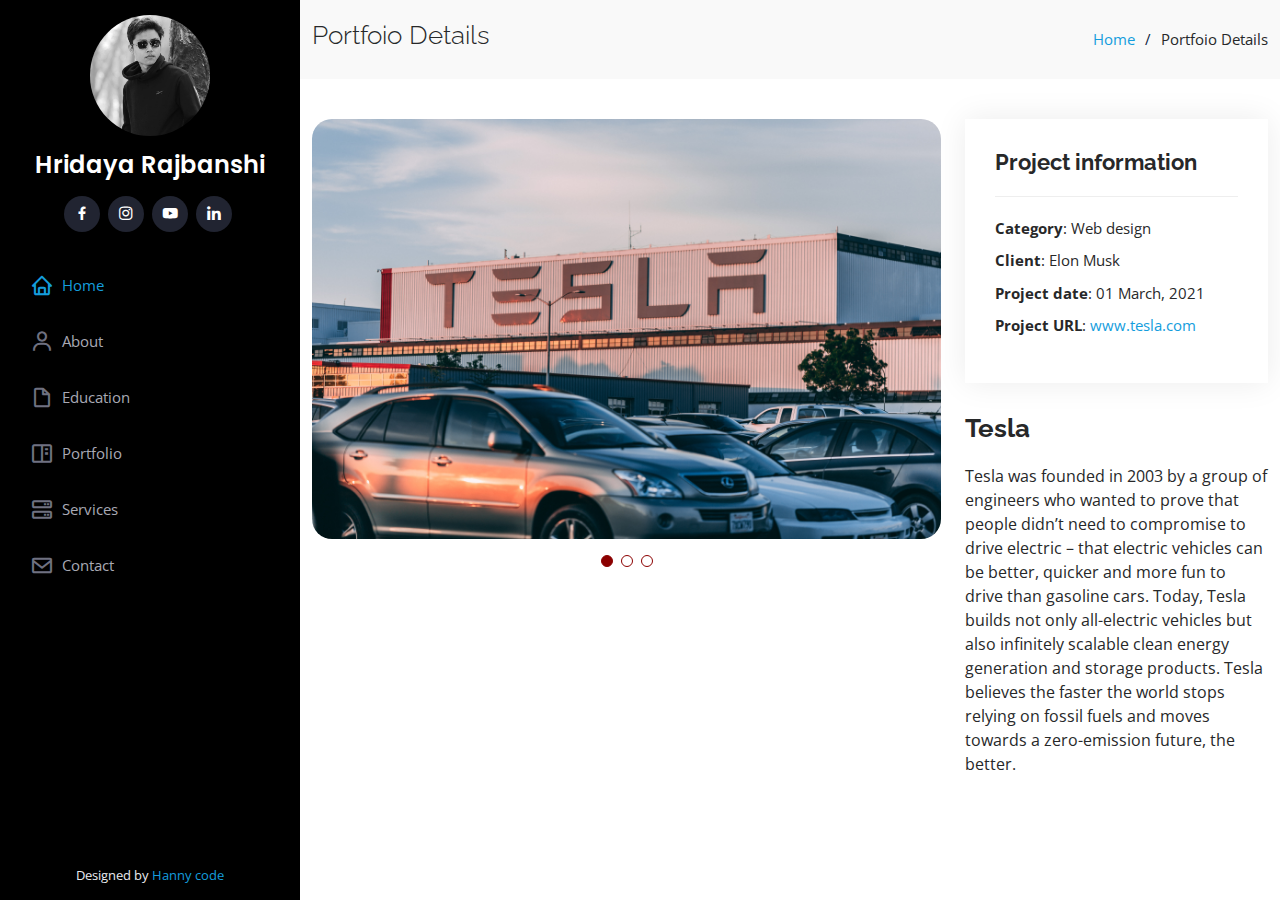
<file: portfolio-details.html>
<!DOCTYPE html>
<html lang="en">

<head>
  <meta charset="utf-8">
  <meta content="width=device-width, initial-scale=1.0" name="viewport">

  <title>Portfolio details</title>
  <meta content="author" name="Hridaya Rajbanshi">
  <meta content="" name="keywords">
  <link href="assets/img/favicon.png" rel="icon">
  <link href="assets/img/apple-touch-icon.png" rel="apple-touch-icon">

  <link href="https://fonts.googleapis.com/css?family=Open+Sans:300,300i,400,400i,600,600i,700,700i|Raleway:300,300i,400,400i,500,500i,600,600i,700,700i|Poppins:300,300i,400,400i,500,500i,600,600i,700,700i" rel="stylesheet">

 
  <link href="assets/vendor/aos/aos.css" rel="stylesheet">
  <link href="assets/vendor/bootstrap/css/bootstrap.min.css" rel="stylesheet">
  <link href="assets/vendor/bootstrap-icons/bootstrap-icons.css" rel="stylesheet">
  <link href="assets/vendor/boxicons/css/boxicons.min.css" rel="stylesheet">
  <link href="assets/vendor/glightbox/css/glightbox.min.css" rel="stylesheet">
  <link href="assets/vendor/swiper/swiper-bundle.min.css" rel="stylesheet">
  <link href="assets/css/style.css" rel="stylesheet">

</head>

<body>

  <i class="bi bi-list mobile-nav-toggle d-xl-none"></i>


  <header id="header">
    <div class="d-flex flex-column">

      <div class="profile">
        <img src="assets/img/myprofile.jpg" alt="" class="img-fluid rounded-circle">
        <h1 class="text-light"><a href="index.html">Hridaya Rajbanshi </a></h1>
        <div class="social-links mt-3 text-center">
          <a href="https://www.facebook.com/fukboom.org" target="blank" class="facebook"><i class="bx bxl-facebook"></i></a>
          <a href="https://www.instagram.com" target="blank" class="instagram"><i class="bx bxl-instagram"></i></a>
          <a href="https://www.youtube.com" target="blank" class="youtube"><i class="bx bxl-youtube"></i></a>
          <a href="https://www.linkedin.com" target="blank" class="linkedin"><i class="bx bxl-linkedin"></i></a>
        </div>
      </div>

      <nav id="navbar" class="nav-menu navbar">
        <ul>
          <li><a href="index.html" class="nav-link scrollto active"><i class="bx bx-home"></i> <span>Home</span></a></li>
          <li><a href="index.html" class="nav-link scrollto"><i class="bx bx-user"></i> <span>About</span></a></li>
          <li><a href="index.html" class="nav-link scrollto"><i class="bx bx-file-blank"></i> <span>Education</span></a></li>
          <li><a href="index.html" class="nav-link scrollto"><i class="bx bx-book-content"></i> <span>Portfolio</span></a></li>
          <li><a href="index.html" class="nav-link scrollto"><i class="bx bx-server"></i> <span>Services</span></a></li>
          <li><a href="index.html" class="nav-link scrollto"><i class="bx bx-envelope"></i> <span>Contact</span></a></li>
        </ul>
      </nav><!-- .nav-menu -->
    </div>
  </header><!-- End Header -->

  <main id="main">

    <!-- ======= Breadcrumbs ======= -->
    <section id="breadcrumbs" class="breadcrumbs">
      <div class="container">

        <div class="d-flex justify-content-between align-items-center">
          <h2>Portfoio Details</h2>
          <ol>
            <li><a href="index.html">Home</a></li>
            <li>Portfoio Details</li>
          </ol>
        </div>

      </div>
    </section>
    <section id="portfolio-details" class="portfolio-details">
      <div class="container">

        <div class="row gy-4">

          <div class="col-lg-8">
            <div class="portfolio-details-slider swiper">
              <div class="swiper-wrapper align-items-center">

                <div class="swiper-slide">
                  <img src="./assets/img/portfolio/tesla1.jpg" alt="" style="border-radius: 20px;">
                </div>

                <div class="swiper-slide">
                  <img src="assets/img/portfolio/tesla2.jpg" alt="" style="border-radius: 20px;">
                </div>

                <div class="swiper-slide">
                  <img src="assets/img/portfolio/tesla3.jpg" alt="" style="border-radius: 20px;">
                </div>

              </div>
              <div class="swiper-pagination"></div>
            </div>
          </div>

          <div class="col-lg-4">
            <div class="portfolio-info">
              <h3>Project information</h3>
              <ul>
                <li><strong>Category</strong>: Web design</li>
                <li><strong>Client</strong>: Elon Musk</li>
                <li><strong>Project date</strong>: 01 March, 2021</li>
                <li><strong>Project URL</strong>: <a href="https://www.tesla.com/" target="blank">www.tesla.com</a></li>
              </ul>
            </div>
            <div class="portfolio-description">
              <h2>Tesla</h2>
              <p>
                Tesla was founded in 2003 by a group of engineers who wanted to prove that people didn’t need to compromise to drive electric – that electric vehicles can be better, quicker and more fun to drive than gasoline cars. Today, Tesla builds not only all-electric vehicles but also infinitely scalable clean energy generation and storage products. Tesla believes the faster the world stops relying on fossil fuels and moves towards a zero-emission future, the better.              </p>
            </div>
          </div>

        </div>

      </div>
    </section>
  <footer id="footer">
    <div class="container">
      <div class="credits">
        Designed by <a href="index.html">Hanny code</a>
      </div>
    </div>
  </footer>

  <a href="#" class="back-to-top d-flex align-items-center justify-content-center"><i class="bi bi-arrow-up-short"></i></a>

 
  <script src="assets/vendor/purecounter/purecounter.js"></script>
  <script src="assets/vendor/aos/aos.js"></script>
  <script src="assets/vendor/bootstrap/js/bootstrap.bundle.min.js"></script>
  <script src="assets/vendor/glightbox/js/glightbox.min.js"></script>
  <script src="assets/vendor/isotope-layout/isotope.pkgd.min.js"></script>
  <script src="assets/vendor/swiper/swiper-bundle.min.js"></script>
  <script src="assets/vendor/typed.js/typed.min.js"></script>
  <script src="assets/vendor/waypoints/noframework.waypoints.js"></script>
  <script src="assets/vendor/php-email-form/validate.js"></script>


  <script src="assets/js/main.js"></script>

</body>

</html>
</file>
<file: assets/css/style.css>
/**
* Template Name: iPortfolio - v3.7.0
* Template URL: https://bootstrapmade.com/iportfolio-bootstrap-portfolio-websites-template/
* Author: BootstrapMade.com
* License: https://bootstrapmade.com/license/
*/

/*--------------------------------------------------------------
# General
--------------------------------------------------------------*/
body {
  font-family: "Open Sans", sans-serif;
  color: #272829;
}

a {
  color: #149ddd;
  text-decoration: none;
}

a:hover {
  color: #37b3ed;
  text-decoration: none;
}

h1, h2, h3, h4, h5, h6 {
  font-family: "Raleway", sans-serif;
}

/*--------------------------------------------------------------
# Back to top button
--------------------------------------------------------------*/
.back-to-top {
  position: fixed;
  visibility: hidden;
  opacity: 0;
  right: 15px;
  bottom: 15px;
  z-index: 996;
  background: darkred;
  width: 40px;
  height: 40px;
  border-radius: 20px !important;
  transition: all 0.4s;
}
.back-to-top i {
  font-size: 28px;
  color: #fff;
  line-height: 0;
}
.back-to-top:hover {
  background: black;
  color: #fff;
}
.back-to-top.active {
  visibility: visible;
  opacity: 1;
}

/*--------------------------------------------------------------
# Header
--------------------------------------------------------------*/
#header {
  position: fixed;
  top: 0;
  left: 0;
  bottom: 0;
  width: 300px;
  transition: all ease-in-out 0.5s;
  z-index: 9997;
  transition: all 0.5s;
  padding: 0 15px;
  background: black;
  overflow-y: auto;
}
#header .profile img {
  margin: 15px auto;
  display: block;
  width: 120px;

}
#header .profile h1 {
  font-size: 24px;
  margin: 0;
  padding: 0;
  font-weight: 600;
  -moz-text-align-last: center;
  text-align-last: center;
  font-family: "Poppins", sans-serif;
}
#header .profile h1 a, #header .profile h1 a:hover {
  color: #fff;
  text-decoration: none;
}
#header .profile .social-links a {
  font-size: 18px;
  display: inline-block;
  background: #212431;
  color: #fff;
  line-height: 1;
  padding: 8px 0;
  margin-right: 4px;
  border-radius: 50%;
  text-align: center;
  width: 36px;
  height: 36px;
  transition: 0.3s;
}
#header .profile .social-links a:hover {
  background: darkred;
  color: #fff;
  text-decoration: none;
}

#main {
  margin-left: 300px;
}

@media (max-width: 1199px) {
  #header {
    left: -300px;
  }

  #main {
    margin-left: 0;
  }
}
/*--------------------------------------------------------------
# Navigation Menu
--------------------------------------------------------------*/
/* Desktop Navigation */
.nav-menu {
  padding: 30px 0 0 0;
}
.nav-menu * {
  margin: 0;
  padding: 0;
  list-style: none;
}
.nav-menu > ul > li {
  position: relative;
  white-space: nowrap;
}
.nav-menu a, .nav-menu a:focus {
  display: flex;
  align-items: center;
  color: #a8a9b4;
  padding: 12px 15px;
  margin-bottom: 8px;
  transition: 0.3s;
  font-size: 15px;
}
.nav-menu a i, .nav-menu a:focus i {
  font-size: 24px;
  padding-right: 8px;
  color: #6f7180;
}
.nav-menu a:hover, .nav-menu .active, .nav-menu .active:focus, .nav-menu li:hover > a {
  text-decoration: none;
  color: #149ddd;
}
.nav-menu a:hover i, .nav-menu .active i, .nav-menu .active:focus i, .nav-menu li:hover > a i {
  color:  #149ddd;
}

/* Mobile Navigation */
.mobile-nav-toggle {
  position: fixed;
  right: 15px;
  top: 15px;
  z-index: 9998;
  border: 0;
  font-size: 24px;
  transition: all 0.4s;
  outline: none !important;
  background-color: darkred;
  color: #fff;
  width: 40px;
  height: 40px;
  display: inline-flex;
  align-items: center;
  justify-content: center;
  line-height: 0;
  border-radius: 50px;
  cursor: pointer;
}

.mobile-nav-active {
  overflow: hidden;
}
.mobile-nav-active #header {
  left: 0;
}

/*--------------------------------------------------------------
# Hero Section
--------------------------------------------------------------*/
#hero {
  width: 100%;
  height: 100vh;
  background: url("../img/hero-img.jpg") top center;
  background-size: cover;
}
#hero:before {
  content: "";
  background: rgba(5, 13, 24, 0.3);
  position: absolute;
  bottom: 0;
  top: 0;
  left: 0;
  right: 0;
  z-index: 1;
}
#hero .hero-container {
  position: relative;
  z-index: 2;
  min-width: 300px;
}
#hero h1 {
  margin: 0 0 10px 0;
  font-size: 64px;
  font-weight: 700;
  line-height: 56px;
  color: #fff;
}
#hero p {
  color: #fff;
  margin-bottom: 50px;
  font-size: 26px;
  font-family: "Poppins", sans-serif;
}
#hero p span {
  color: #fff;
  padding-bottom: 4px;
  letter-spacing: 1px;
  border-bottom: 3px solid darkred;
}
@media (min-width: 1024px) {
  #hero {
    background-attachment: fixed;
  }
}
@media (max-width: 768px) {
  #hero h1 {
    font-size: 28px;
    line-height: 36px;
  }
  #hero h2 {
    font-size: 18px;
    line-height: 24px;
    margin-bottom: 30px;
  }
}

/*--------------------------------------------------------------
# Sections General
--------------------------------------------------------------*/
section {
  padding: 60px 0;
  overflow: hidden;
}

.section-bg {
  background: #f5f8fd;
}

.section-title {
  padding-bottom: 30px;
}
.section-title h2 {
  font-size: 32px;
  font-weight: bold;
  margin-bottom: 20px;
  padding-bottom: 20px;
  position: relative;
  color: #173b6c;
}
.section-title h2::after {
  content: "";
  position: absolute;
  display: block;
  width: 50px;
  height: 3px;
  background: darkred;
  bottom: 0;
  left: 0;
}
.section-title p {
  margin-bottom: 0;
}

/*--------------------------------------------------------------
# About
--------------------------------------------------------------*/
.about .content h3 {
  font-weight: 700;
  font-size: 26px;
  color: #173b6c;
}
.about .content ul {
  list-style: none;
  padding: 0;
}
.about .content ul li {
  margin-bottom: 20px;
  display: flex;
  align-items: center;
}
.about .content ul strong {
  margin-right: 10px;
}
.about .content ul i {
  font-size: 16px;
  margin-right: 5px;
  color: darkred;
  line-height: 0;
}
.about .content p:last-child {
  margin-bottom: 0;
}

/*--------------------------------------------------------------
# Facts
--------------------------------------------------------------*/
.facts {
  padding-bottom: 30px;
}
.facts .count-box {
  padding: 30px;
  width: 100%;
}
.facts .count-box i {
  display: block;
  font-size: 44px;
  color: darkred;
  float: left;
  line-height: 0;
}
.facts .count-box span {
  font-size: 48px;
  line-height: 40px;
  display: block;
  font-weight: 700;
  color: #050d18;
  margin-left: 60px;
}
.facts .count-box p {
  padding: 15px 0 0 0;
  margin: 0 0 0 60px;
  font-family: "Raleway", sans-serif;
  font-size: 14px;
  color: #122f57;
}
.facts .count-box a {
  font-weight: 600;
  display: block;
  margin-top: 20px;
  color: #122f57;
  font-size: 15px;
  font-family: "Poppins", sans-serif;
  transition: ease-in-out 0.3s;
}
.facts .count-box a:hover {
  color: darkred;
}

/*--------------------------------------------------------------
# Akills
--------------------------------------------------------------*/
.skills .progress {
  height: 60px;
  display: block;
  background: none;
  border-radius: 0;
}
.skills .progress .skill {
  padding: 0;
  margin: 0 0 6px 0;
  text-transform: uppercase;
  display: block;
  font-weight: 600;
  font-family: "Poppins", sans-serif;
  color: #050d18;
}
.skills .progress .skill .val {
  float: right;
  font-style: normal;
}
.skills .progress-bar-wrap {
  background: #dce8f8;
  height: 10px;
}
.skills .progress-bar {
  width: 1px;
  height: 10px;
  transition: 0.9s;
  background-color: darkred;
}

/*--------------------------------------------------------------
# Resume
--------------------------------------------------------------*/
.resume .resume-title {
  font-size: 26px;
  font-weight: 700;
  margin-top: 20px;
  margin-bottom: 20px;
  color: #050d18;
}
.resume .resume-item {
  padding: 0 0 20px 20px;
  margin-top: -2px;
  border-left: 2px solid #1f5297;
  position: relative;
}
.resume .resume-item h4 {
  line-height: 18px;
  font-size: 18px;
  font-weight: 600;
  text-transform: uppercase;
  font-family: "Poppins", sans-serif;
  color: #050d18;
  margin-bottom: 10px;
}
.resume .resume-item h5 {
  font-size: 16px;
  background: #e4edf9;
  padding: 5px 15px;
  display: inline-block;
  font-weight: 600;
  margin-bottom: 10px;
}
.resume .resume-item ul {
  padding-left: 20px;
}
.resume .resume-item ul li {
  padding-bottom: 10px;
}
.resume .resume-item:last-child {
  padding-bottom: 0;
}
.resume .resume-item::before {
  content: "";
  position: absolute;
  width: 16px;
  height: 16px;
  border-radius: 50px;
  left: -9px;
  top: 0;
  background: #fff;
  border: 2px solid #1f5297;
}

/*--------------------------------------------------------------
# Portfolio
--------------------------------------------------------------*/
.portfolio .portfolio-item {
  margin-bottom: 30px;
}
.portfolio #portfolio-flters {
  padding: 0;
  margin: 0 auto 35px auto;
  list-style: none;
  text-align: center;
  background: #fff;
  border-radius: 50px;
  padding: 2px 15px;
}
.portfolio #portfolio-flters li {
  cursor: pointer;
  display: inline-block;
  padding: 10px 15px 8px 15px;
  font-size: 14px;
  font-weight: 600;
  line-height: 1;
  text-transform: uppercase;
  color: #272829;
  margin-bottom: 5px;
  transition: all 0.3s ease-in-out;
}
.portfolio #portfolio-flters li:hover, .portfolio #portfolio-flters li.filter-active {
  color: darkred;
}
.portfolio #portfolio-flters li:last-child {
  margin-right: 0;
}
.portfolio .portfolio-wrap {
  transition: 0.3s;
  position: relative;
  overflow: hidden;
  z-index: 1;
}
.portfolio .portfolio-wrap::before {
  content: "";
  background: rgba(255, 255, 255, 0.5);
  position: absolute;
  left: 0;
  right: 0;
  top: 0;
  bottom: 0;
  transition: all ease-in-out 0.3s;
  z-index: 2;
  opacity: 0;
}
.portfolio .portfolio-wrap .portfolio-links {
  opacity: 1;
  left: 0;
  right: 0;
  bottom: -60px;
  z-index: 3;
  position: absolute;
  transition: all ease-in-out 0.3s;
  display: flex;
  justify-content: center;
}
.portfolio .portfolio-wrap .portfolio-links a {
  color: #fff;
  font-size: 28px;
  text-align: center;
  background: darkred;
  transition: 0.3s;
  width: 50%;
}
.portfolio .portfolio-wrap .portfolio-links a:hover {
  background: darkred;
}
.portfolio .portfolio-wrap .portfolio-links a + a {
  border-left: 1px solid white;
}
.portfolio .portfolio-wrap:hover::before {
  top: 0;
  left: 0;
  right: 0;
  bottom: 0;
  opacity: 1;
}
.portfolio .portfolio-wrap:hover .portfolio-links {
  opacity: 1;
  bottom: 0;
}

/*--------------------------------------------------------------
# Portfolio Details
--------------------------------------------------------------*/
.portfolio-details {
  padding-top: 40px;
}
.portfolio-details .portfolio-details-slider img {
  width: 100%;
}
.portfolio-details .portfolio-details-slider .swiper-pagination {
  margin-top: 20px;
  position: relative;
}
.portfolio-details .portfolio-details-slider .swiper-pagination .swiper-pagination-bullet {
  width: 12px;
  height: 12px;
  background-color: #fff;
  opacity: 1;
  border: 1px solid darkred;
}
.portfolio-details .portfolio-details-slider .swiper-pagination .swiper-pagination-bullet-active {
  background-color: darkred;
}
.portfolio-details .portfolio-info {
  padding: 30px;
  box-shadow: 0px 0 30px rgba(5, 13, 24, 0.08);
}
.portfolio-details .portfolio-info h3 {
  font-size: 22px;
  font-weight: 700;
  margin-bottom: 20px;
  padding-bottom: 20px;
  border-bottom: 1px solid #eee;
}
.portfolio-details .portfolio-info ul {
  list-style: none;
  padding: 0;
  font-size: 15px;
}
.portfolio-details .portfolio-info ul li + li {
  margin-top: 10px;
}
.portfolio-details .portfolio-description {
  padding-top: 30px;
}
.portfolio-details .portfolio-description h2 {
  font-size: 26px;
  font-weight: 700;
  margin-bottom: 20px;
}
.portfolio-details .portfolio-description p {
  padding: 0;
}

/*--------------------------------------------------------------
# Services
--------------------------------------------------------------*/
.services .icon-box {
  margin-bottom: 20px;
}
.services .icon {
  float: left;
  display: flex;
  align-items: center;
  justify-content: center;
  width: 54px;
  height: 54px;
  background: darkred;
  border-radius: 50%;
  transition: 0.5s;
  border: 1px solid darkred;
}
.services .icon i {
  color: #fff;
  font-size: 24px;
  line-height: 0;
}
.services .icon-box:hover .icon {
  background: #fff;
}
.services .icon-box:hover .icon i {
  color: darkred;
}
.services .title {
  margin-left: 80px;
  font-weight: 700;
  margin-bottom: 15px;
  font-size: 18px;
}
.services .title a {
  color: #343a40;
}
.services .title a:hover {
  color: darkred;
}
.services .description {
  margin-left: 80px;
  line-height: 24px;
  font-size: 14px;
}

/*Contact*/
.contact {
  padding-bottom: 130px;
}
.contact .info {
  padding: 30px;
  background: #fff;
  width: 100%;
  box-shadow: 0 0 24px 0 rgba(0, 0, 0, 0.12);
}
.contact .info i {
  font-size: 20px;
  color: darkred;
  float: left;
  width: 44px;
  height: 44px;
  background: #dff3fc;
  display: flex;
  justify-content: center;
  align-items: center;
  border-radius: 50px;
  transition: all 0.3s ease-in-out;
}
.contact .info h4 {
  padding: 0 0 0 60px;
  font-size: 22px;
  font-weight: 600;
  margin-bottom: 5px;
  color: #050d18;
}
.contact .info p {
  padding: 0 0 10px 60px;
  margin-bottom: 20px;
  font-size: 14px;
  color: #173b6c;
}
.contact .info .email p {
  padding-top: 5px;
}
.contact .info .social-links {
  padding-left: 60px;
}
.contact .info .social-links a {
  font-size: 18px;
  display: inline-block;
  background-color: black;
  color: #fff;
  line-height: 1;
  padding: 8px 0;
  border-radius: 50%;
  text-align: center;
  width: 36px;
  height: 36px;
  transition: 0.3s;
  margin-right: 10px;
}

.contact .info .social-links a:hover {
  background: darkred;
  color: #fff;
}
.contact .info .email:hover i, .contact .info .address:hover i, .contact .info .phone:hover i {
  background: darkred;
  color: #fff;
}
.contact .php-email-form {
  width: 100%;
  padding: 30px;
  background: #fff;
  box-shadow: 0 0 24px 0 rgba(0, 0, 0, 0.12);
}
.contact .php-email-form .form-group {
  padding-bottom: 8px;
}
.contact .php-email-form .validate {
  display: none;
  color: red;
  margin: 0 0 15px 0;
  font-weight: 400;
  font-size: 13px;
}
.contact .php-email-form .error-message {
  display: none;
  color: #fff;
  background: #ed3c0d;
  text-align: left;
  padding: 15px;
  font-weight: 600;
}
.contact .php-email-form .error-message br + br {
  margin-top: 25px;
}
.contact .php-email-form .sent-message {
  display: none;
  color: #fff;
  background: #18d26e;
  text-align: center;
  padding: 15px;
  font-weight: 600;
}
.contact .php-email-form .loading {
  display: none;
  background: #fff;
  text-align: center;
  padding: 15px;
}
.contact .php-email-form .loading:before {
  content: "";
  display: inline-block;
  border-radius: 50%;
  width: 24px;
  height: 24px;
  margin: 0 10px -6px 0;
  border: 3px solid #18d26e;
  border-top-color: #eee;
  -webkit-animation: animate-loading 1s linear infinite;
  animation: animate-loading 1s linear infinite;
}
.contact .php-email-form .form-group {
  margin-bottom: 15px;
}
.contact .php-email-form label {
  padding-bottom: 8px;
}
.contact .php-email-form input, .contact .php-email-form textarea {
  border-radius: 0;
  box-shadow: none;
  font-size: 14px;
}
.contact .php-email-form input {
  height: 44px;
}
.contact .php-email-form textarea {
  padding: 10px 15px;
}
.contact .php-email-form button[type=submit] {
  background: darkred;
  border: 0;
  padding: 10px 24px;
  color: #fff;
  transition: 0.4s;
  border-radius: 4px;
}
.contact .php-email-form button[type=submit]:hover {
  background: darkred;
}
@-webkit-keyframes animate-loading {
  0% {
    transform: rotate(0deg);
  }
  100% {
    transform: rotate(360deg);
  }
}
@keyframes animate-loading {
  0% {
    transform: rotate(0deg);
  }
  100% {
    transform: rotate(360deg);
  }
}

/*--------------------------------------------------------------
# Breadcrumbs
--------------------------------------------------------------*/
.breadcrumbs {
  padding: 20px 0;
  background: #f9f9f9;
}
.breadcrumbs h2 {
  font-size: 26px;

  font-weight: 300;
}
.breadcrumbs ol {
  display: flex;
  flex-wrap: wrap;
  list-style: none;
  padding: 0;
  margin: 0;
  font-size: 15px;
}
.breadcrumbs ol li + li {
  padding-left: 10px;
}
.breadcrumbs ol li + li::before {
  display: inline-block;
  padding-right: 10px;
  color: #0e2442;
  content: "/";
}
@media (max-width: 768px) {
  .breadcrumbs .d-flex {
    display: block !important;
  }
  .breadcrumbs ol {
    display: block;
  }
  .breadcrumbs ol li {
    display: inline-block;
  }
}


#footer {
  padding: 15px;
  color: #f4f6fd;
  font-size: 14px;
  position: fixed;
  left: 0;
  bottom: 0;
  width: 300px;
  z-index: 9999;
  background: black;
}
#footer .copyright {
  text-align: center;
}
#footer .credits {
  padding-top: 5px;
  text-align: center;
  font-size: 13px;
  color: #eaebf0;
}
@media (max-width: 1199px) {
  #footer {
    position: static;
    width: auto;
    padding-right: 20px 15px;
  }
}
</file>
